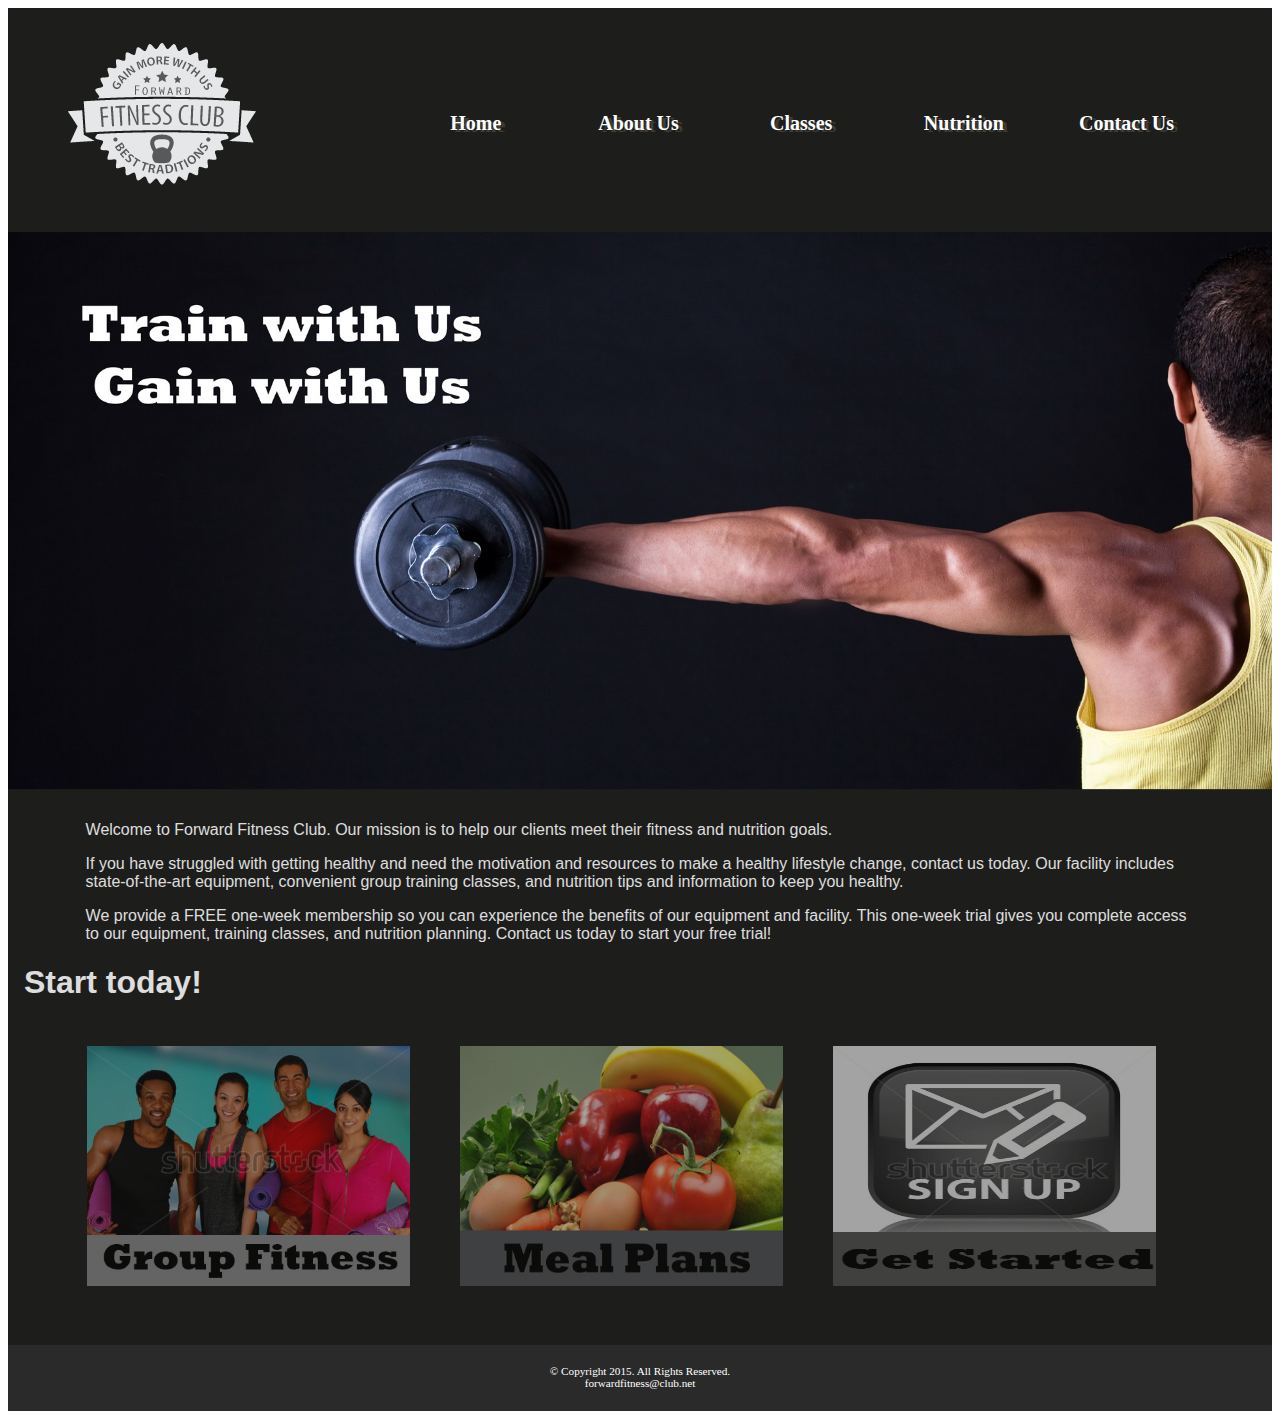
<file: index.html>
<!DOCTYPE html>
<!-- This template was created by Ken Transit, ISM 5994 -->
<html lang="en">
<head>
	<link rel="stylesheet" href="css/styles.css">
	<title>Forward Fitness Club</title>
	<meta charset="utf-8">
	<meta name="viewport" content="width=device-width, initial-scale=1">

</head>
<body>

	<div id="container"> 
	
	<!-- Use the header for a wesbite name, or a logo! -->
	<header>
		<a href="index.html"><img src="images/ffc_logo.png" alt="Forward Fitness Club Logo"> </a>
	</header>
	
	<!-- Use the nav area for hyperlinks, to other pages on the site! -->
	<nav>
		<ul>
			<li><a href="index.html">Home</a> </li>
			<li><a href="about.html">About Us</a> </li>
			<li><a href="class.html">Classes</a> </li>
			<li><a href="nutrition.html">Nutrition</a> </li>
			<li><a href="contact.html">Contact Us</a> </li> 
		</ul>
	</nav>
	
	<div id="banner" class="desktop">
		<img src="images/homeBanner.jpg" alt="home banner image">
	</div>
	
	<!-- Main area, main content goes here! -->
<main>
	<p> Welcome to Forward Fitness Club. Our mission is to help our clients meet their fitness and nutrition goals.</p>
		
	<div class="mobile">
		
		<h3> FREE One-Week Trial Membership! </h3>
		<p><a href="tel:8145559608"> Call Us Today to get started.</a></p>
		<h4> Fitness Club Hours </h4>
		<p> M-Th 6am-6pm <br>
			F: 6am-4pm <br>
			Sa: 8am-6pm <br>
			Su: closed </p>
		
	</div>
		
	<div class="desktop">
		<p>If you have struggled with getting healthy and need the motivation and resources to make a healthy lifestyle change, contact us today. Our facility includes state-of-the-art equipment, convenient group training classes, and nutrition tips and information to keep you healthy.</p>		
		<p>We provide a FREE one-week membership so you can experience the benefits of our equipment and facility. This one-week trial gives you complete access to our equipment, training classes, and nutrition planning. Contact us today to start your free trial!</p>
		<h1> Start today! </h1>
		<figure>
			<a href="class.html"><img src="images/group.jpg" alt="group fitness"> </a>
			<a href="nutrition.html"><img src="images/nutrition.jpg" alt="good nutrition"> </a>
			<a href="contact.html"><img src="images/signup.jpg" alt="sign up icon"> </a>		
		</figure>
	</div>
		
</main>
	
	<!-- Footer area! Like shoes for a website! (webpage footer content) -->
	<footer>
		&copy; Copyright 2015. All Rights Reserved. <br>
		<a href="mailto:forwardfitness@club.net"> forwardfitness@club.net </a>
	</footer>
	
	</div>
	
</body>
</html>
</file>
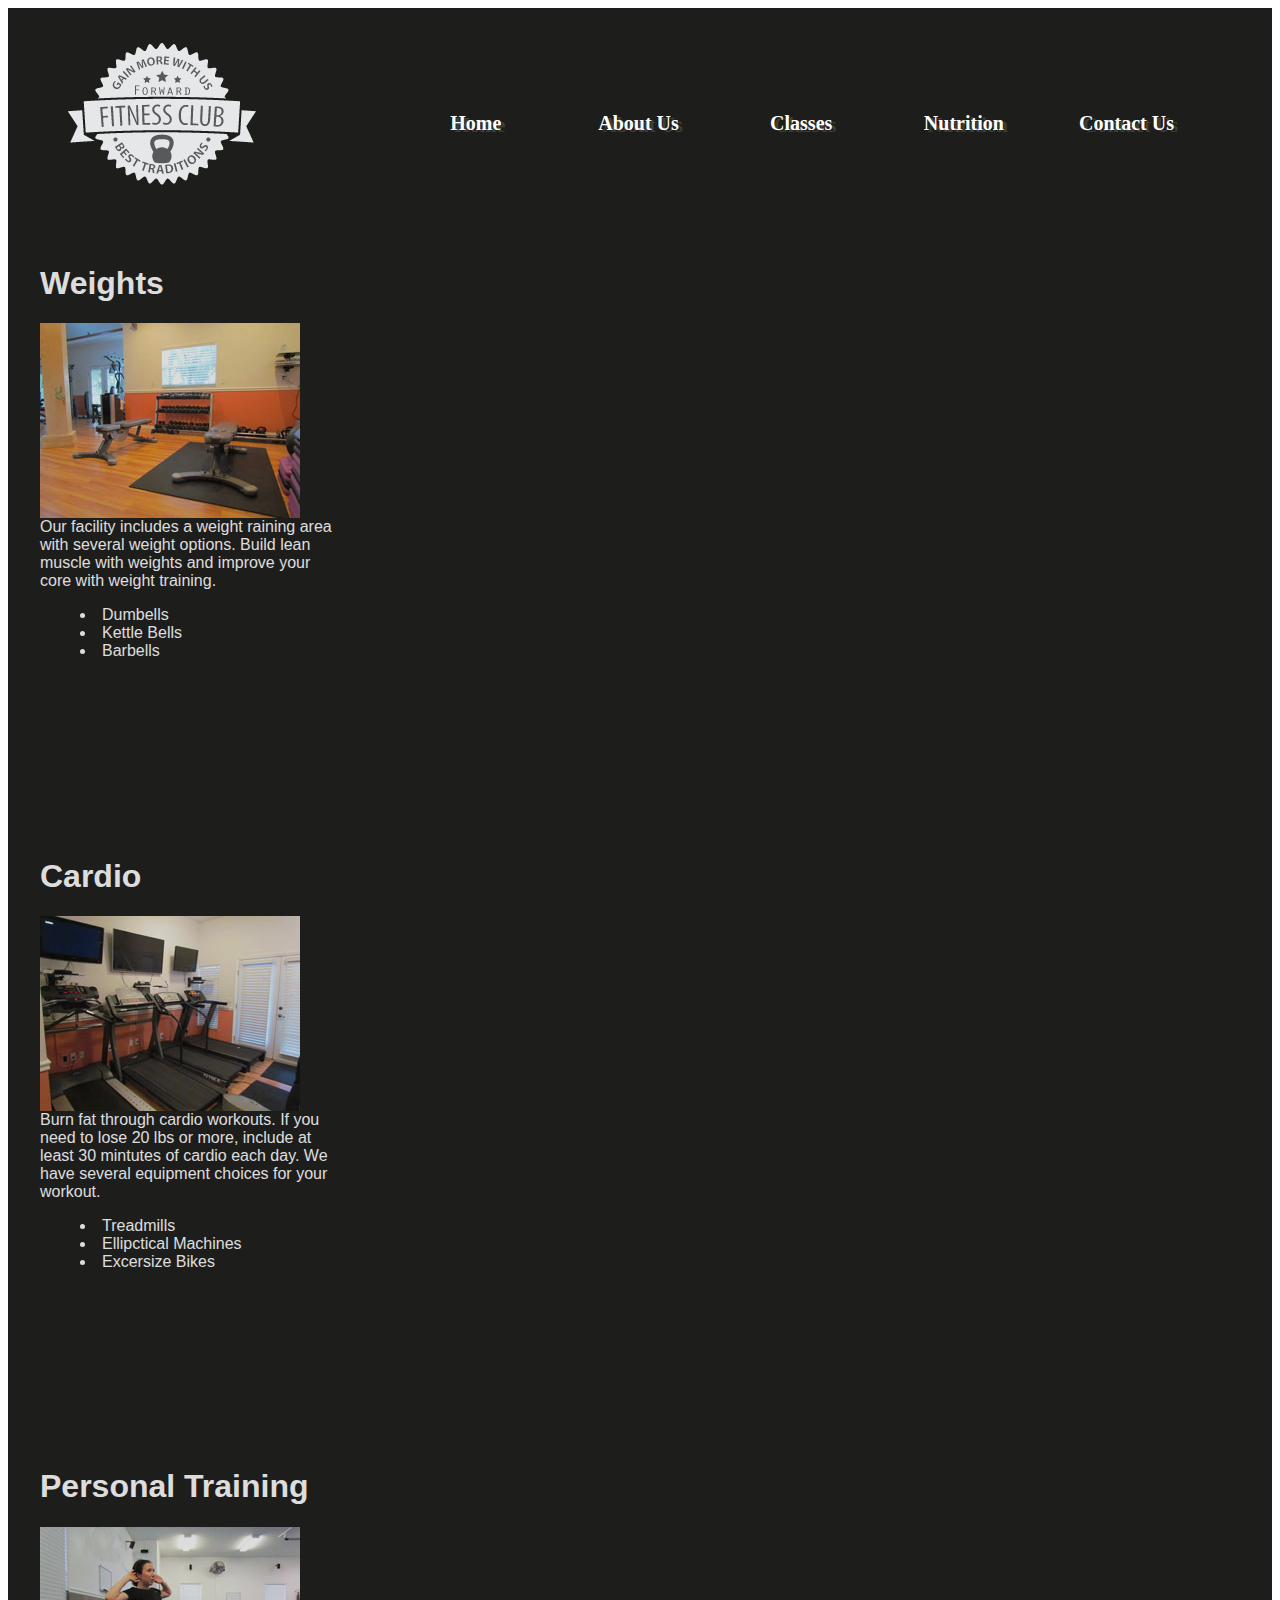
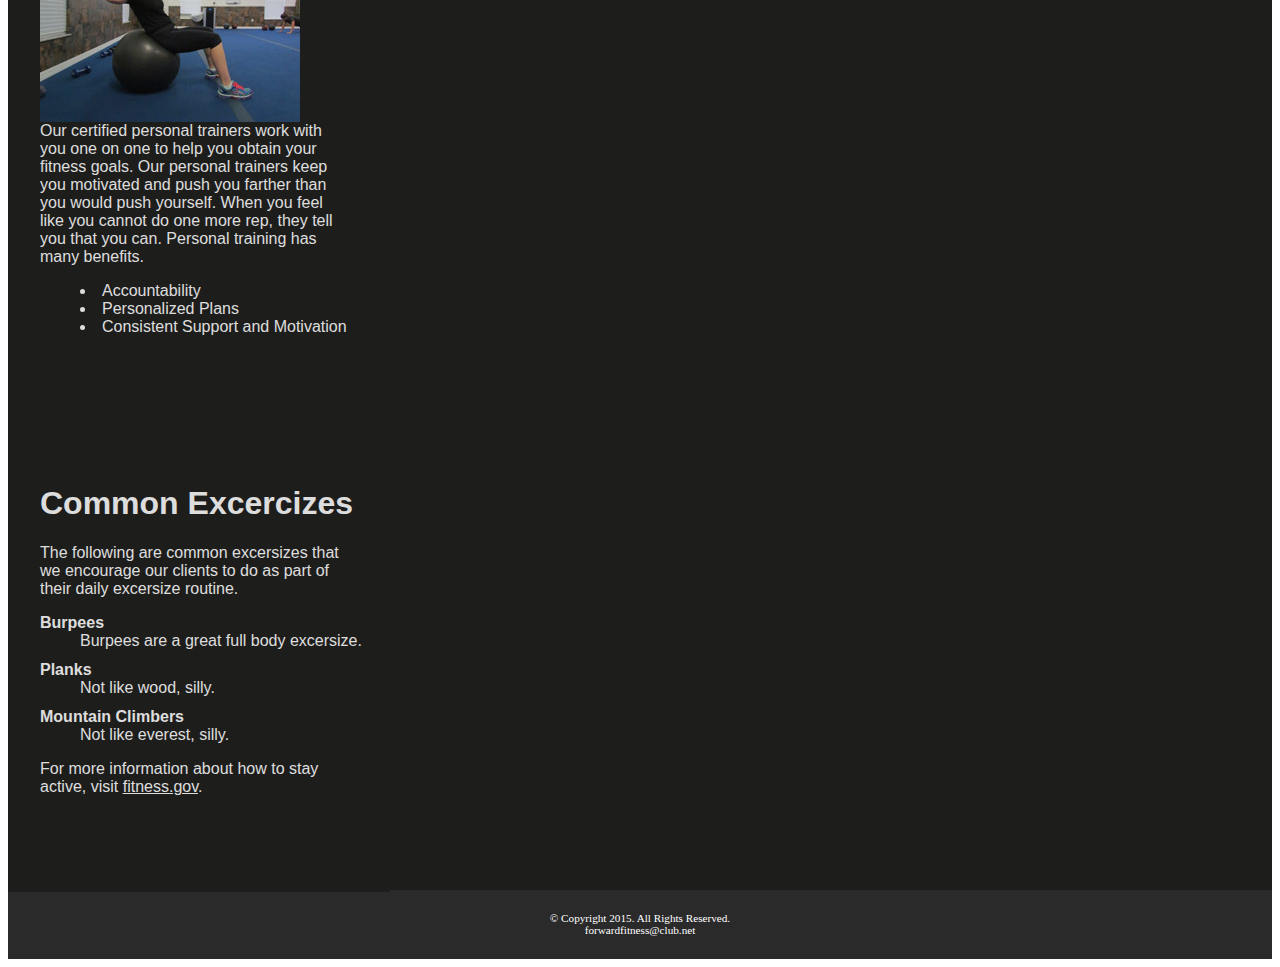
<file: about.html>
<!DOCTYPE html>
<!-- This template was created by Ken Transit, ISM 5994 -->
<html lang="en">
<head>
	<link rel="stylesheet" href="css/styles.css">
	<title>Forward Fitness Club</title>
	<meta charset="utf-8">
	<meta name="viewport" content="width=device-width, initial-scale=1">

</head>
<body>

	<div id="container"> 
	
	<!-- Use the header for a wesbite name, or a logo! -->
	<header>
		<a href="index.html"> <img src="images/ffc_logo.png" alt="Forward Fitness Club Logo"> </a>
	</header>
	
	<!-- Use the nav area for hyperlinks, to other pages on the site! -->
	<nav>
		<ul>
			<li><a href="index.html">Home</a> </li>
			<li><a href="about.html">About Us</a> </li>
			<li><a href="class.html">Classes</a> </li>
			<li><a href="nutrition.html">Nutrition</a> </li>
			<li><a href="contact.html">Contact Us</a> </li> 
		</ul>
	</nav>
	
	<!-- Main area, main content goes here! -->
	<main>
	
		<section>
		<h1>Weights</h1>
		<img class="equip" src="images/equipment1.jpg" alt="Weight Equipment" height="195" width="260">
		<p> Our facility includes a weight raining area with several weight options. Build lean muscle with weights and improve your core with weight training. </p>
		<ul class="items">
			<li>Dumbells</li>
			<li>Kettle Bells</li>
			<li>Barbells</li>
		</ul> 
		</section>
		
		<section>
		<h1>Cardio</h1>
		<img class="equip" src="images/equipment2.jpg" alt="Cardio Equipment" height="195" width="260">
		<p>Burn fat through cardio workouts. If you need to lose 20 lbs or more, include at least 30 mintutes of cardio each day. We have several equipment choices for your workout.</p>
		<ul class="items">
			<li>Treadmills</li>
			<li>Ellipctical Machines</li>
			<li>Excersize Bikes</li>
		</ul> 
		</section>
		
		<section>
		<h1>Personal Training</h1>
		<img class="equip" src="images/equipment3.jpg" alt="Personal Training" height="195" width="260">
		<p>Our certified personal trainers work with you one on one to help you obtain your fitness goals. Our personal trainers keep you motivated and push you farther than you would push yourself. When you feel like you cannot do one more rep, they tell you that you can. Personal training has many benefits.</p>
		<ul class="items">
			<li>Accountability</li>
			<li>Personalized Plans</li>
			<li>Consistent Support and Motivation</li>
		</ul> 
		</section>
		
		<section class="tablet">
			<h1> Common Excercizes </h1>
			<p> The following are common excersizes that we encourage our clients to do as part of their daily excersize routine. </p>
			<dl>
				<dt> Burpees </dt>
				<dd> Burpees are a great full body excersize. 
				</dd>
				
				<dt> Planks </dt>
				<dd> Not like wood, silly.
				</dd>			
		
				<dt> Mountain Climbers </dt>
				<dd> Not like everest, silly.
				</dd>
			</dl>
		
		<p>For more information about how to stay active, visit <a href="http://www.fitness.gov/be-active/ways-to-be-active/">fitness.gov</a>.</p>
		</section>
	</main>
	
	<!-- Footer area! Like shoes for a website! (webpage footer content) -->
	<footer>
		&copy; Copyright 2015. All Rights Reserved. <br>
		<a href="mailto:forwardfitness@club.net"> forwardfitness@club.net </a>
	</footer>
	
	</div>
	
</body>
</html>
</file>
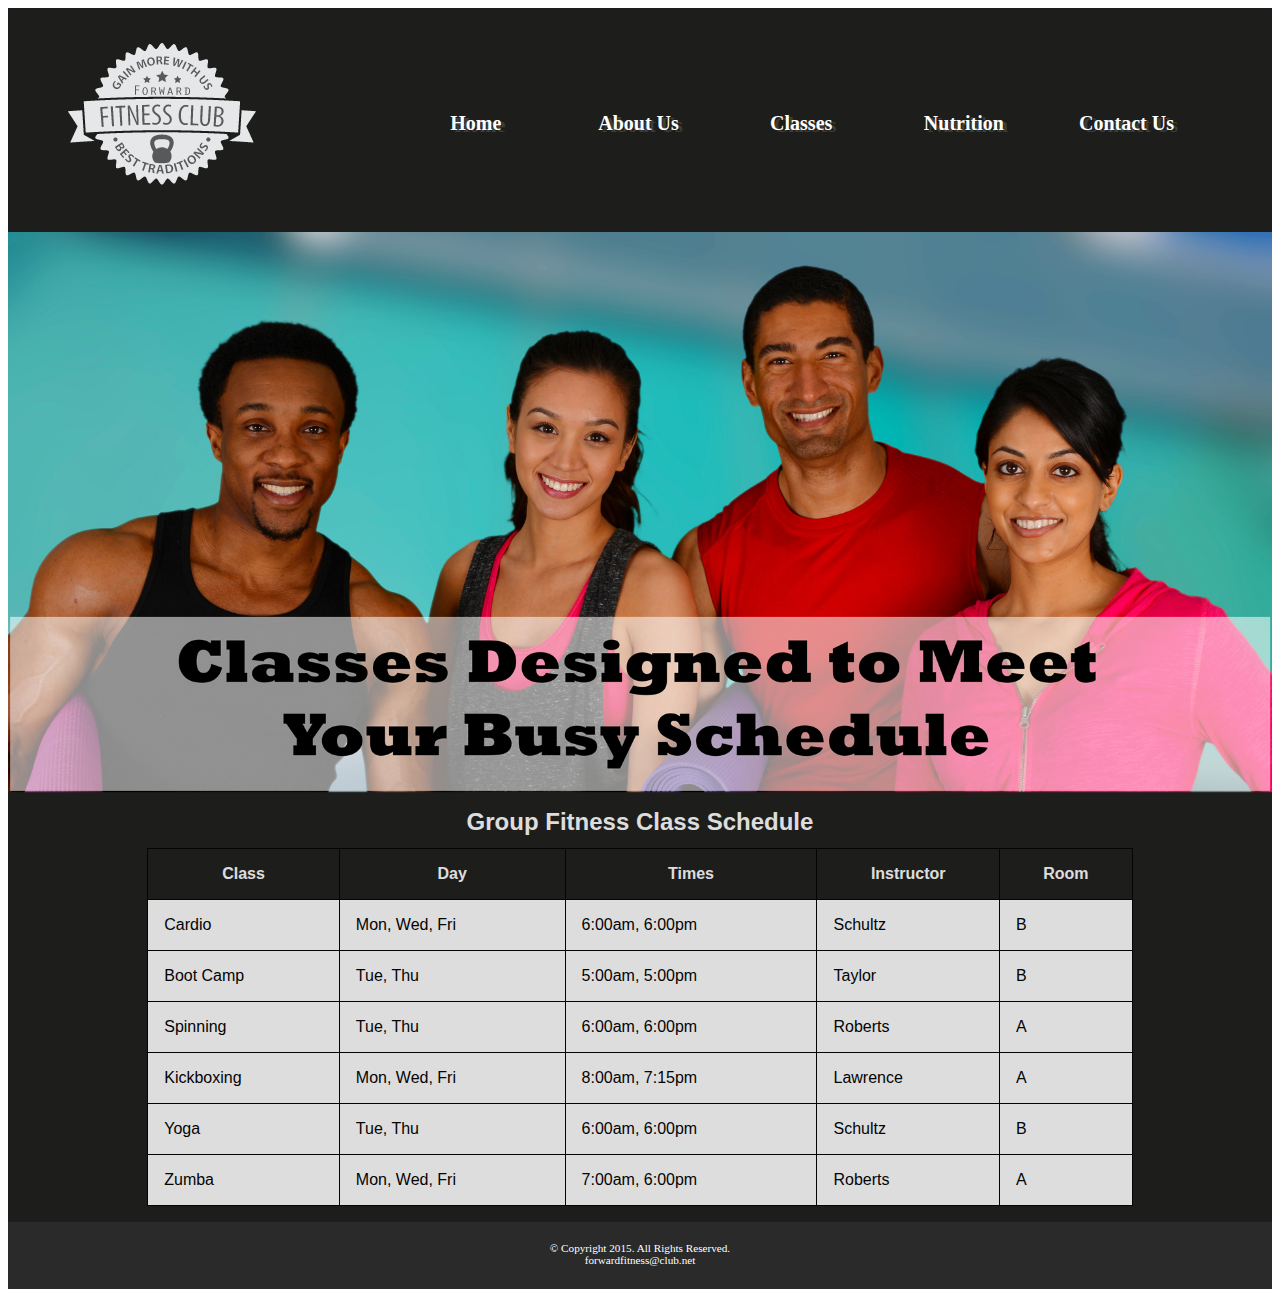
<file: class.html>
<!DOCTYPE html>
<!-- This template was created by Ken Transit, ISM 5994 -->
<html lang="en">
<head>
	<link rel="stylesheet" href="css/styles.css">
	<title>Forward Fitness Club</title>
	<meta charset="utf-8">
	<meta name="viewport" content="width=device-width, initial-scale=1">
</head>
<body>

	<div id="container"> 
	
	<!-- Use the header for a wesbite name, or a logo! -->
	<header>
		<a href="index.html"><img src="images/ffc_logo.png" alt="Forward Fitness Club Logo"> </a>
	</header>
	
	<!-- Use the nav area for hyperlinks, to other pages on the site! -->
	<nav>
		<ul>
			<li><a href="index.html">Home</a> </li>
			<li><a href="about.html">About Us</a> </li>
			<li><a href="class.html">Classes</a> </li>
			<li><a href="nutrition.html">Nutrition</a> </li>
			<li><a href="contact.html">Contact Us</a> </li> 
		</ul>
	</nav>
	
	<div id="banner" class="desktop">
		<img src="images/classesBanner.jpg" alt="classes banner image">
	</div>
	
	
	<!-- Main area, main content goes here! -->
	<main>
		<div class="mobile">
			<h3>Group Fitness Classes</h3>
			<p>Boot Camp: TR 5am &amp; 5pm</p>
			<p>Cardio: MWF 6am &amp; 6pm</p>
			<p>Kickboxing: MWF 8am &amp; 7:15pm</p>
			<p>Spinning: TR 6am &amp; 6pm</p>
			<p>Yoga: TR 6am &amp; 6pm</p>
			<p>Zumba: MWF 7am &amp; 6pm</p>
		</div>
		
		<div class="desktop">
	
		<table>
			<caption>Group Fitness Class Schedule</caption>
			<tr>
				<th>Class</th>
				<th>Day</th>
				<th>Times</th>
				<th>Instructor</th>
				<th>Room</th>
			</tr>
			<tr>
				<td>Cardio</td>
				<td>Mon, Wed, Fri</td>
				<td>6:00am, 6:00pm</td>
				<td>Schultz</td>
				<td>B</td>
			</tr>
			<tr>
				<td>Boot Camp</td>
				<td>Tue, Thu</td>
				<td>5:00am, 5:00pm</td>
				<td>Taylor</td>
				<td>B</td>
			</tr>
			<tr>
				<td>Spinning</td>
				<td>Tue, Thu</td>
				<td>6:00am, 6:00pm</td>
				<td>Roberts</td>
				<td>A</td>
			</tr>
			<tr>
				<td>Kickboxing</td>
				<td>Mon, Wed, Fri</td>
				<td>8:00am, 7:15pm</td>
				<td>Lawrence</td>
				<td>A</td>
			</tr>
			<tr>
				<td>Yoga</td>
				<td>Tue, Thu</td>
				<td>6:00am, 6:00pm</td>
				<td>Schultz</td>
				<td>B</td>
			</tr>
			<tr>
				<td>Zumba</td>
				<td>Mon, Wed, Fri</td>
				<td>7:00am, 6:00pm</td>
				<td>Roberts</td>
				<td>A</td>
			</tr>
			
		</table>
		</div>
	</main>
	
	<!-- Footer area! Like shoes for a website! (webpage footer content) -->
	<footer>
		&copy; Copyright 2015. All Rights Reserved. <br>
		<a href="mailto:forwardfitness@club.net"> forwardfitness@club.net </a>
	</footer>
	
	</div>
	
</body>
</html>
</file>
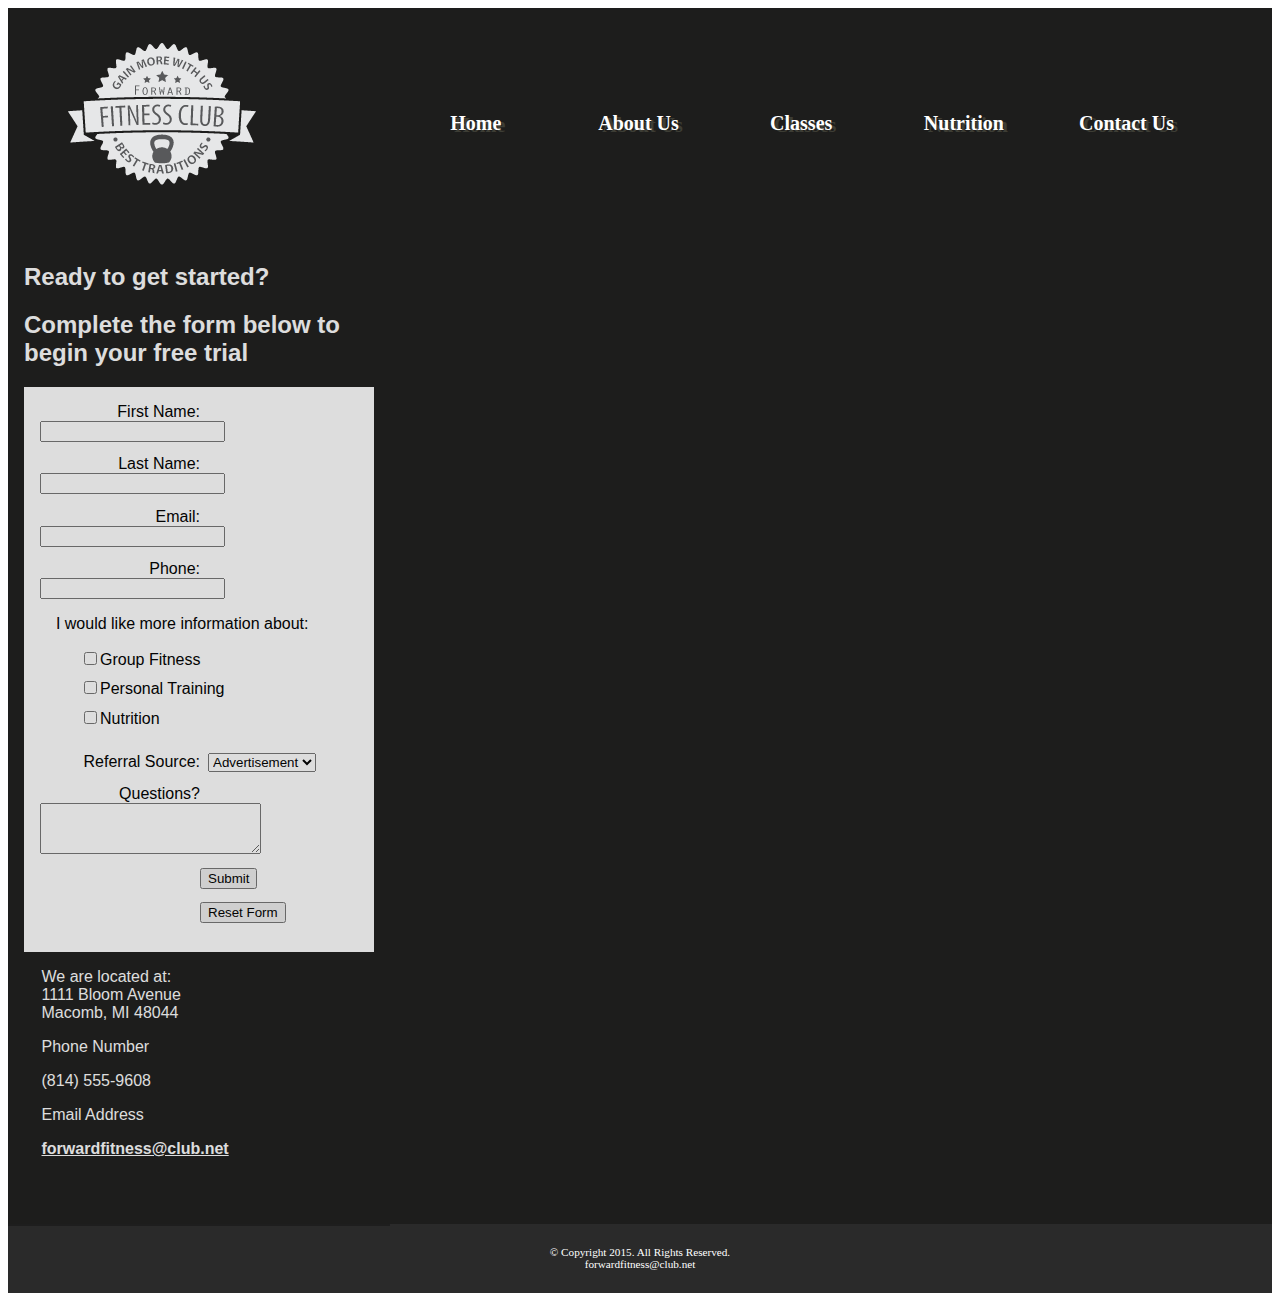
<file: contact.html>
<!DOCTYPE html>
<!-- This template was created by Ken Transit, ISM 5994 -->
<html lang="en">
<head>
	<link rel="stylesheet" href="css/styles.css">
	<title>Forward Fitness Club</title>
	<meta charset="utf-8">
	<meta name="viewport" content="width=device-width, initial-scale=1">
</head>

<body>

	<div id="container"> 
	
	<!-- Use the header for a wesbite name, or a logo! -->
	<header>
		<a href="index.html"><img src="images/ffc_logo.png" alt="Forward Fitness Club Logo"> </a>
	</header>
	<!-- Use the nav area for hyperlinks, to other pages on the site! -->
	<nav>
		<ul>
			<li><a href="index.html">Home</a> </li>
			<li><a href="about.html">About Us</a> </li>
			<li><a href="class.html">Classes</a> </li>
			<li><a href="nutrition.html">Nutrition</a> </li>
			<li><a href="contact.html">Contact Us</a> </li> 
		</ul>
	</nav>
	
	<!-- Main area, main content goes here! -->
<main>
	
	<h2>Ready to get started?</h2>
	<h2>Complete the form below to begin your free trial</h2>
	<form>
		<label for="fName">First Name:</label>
		<input type="text" id="fName" name="fName">
		
		<label for="lName">Last Name:</label>
		<input type="text" id="lName" name="lName">
			
		<label for="email">Email:</label>
		<input type="email" name="email" id="email">
			
		<label for="phone">Phone:</label>
		<input type="tel" id="phone" name="phone">
			
		<p>I would like more information about:</p>
		<ul>
			<li> <input type="checkbox" name="grpfit" id="grpfit" value="grpfit" class="chkbx">Group Fitness </li>
			<li> <input type="checkbox" name="prtrain" id="prtrain" value="prtrain" class="chkbx">Personal Training </li>
			<li> <input type="checkbox" name="nutr" id="nutr" value="nutr" class="chkbx">Nutrition </li>
		</ul>
		
		<label for="reference">Referral Source:</label>
		<select name="reference" id="reference">
			<option value="ad">Advertisement</option>
			<option value="friend">Friend</option>
			<option value="google">Google</option>
			<option value="social">Social Media</option>
			<option value="other">Other</option>
		</select>
		
		<label for="questions">Questions?</label>
		<textarea id="questions" name="questions" rows="3" cols="25"></textarea>
			<input type="submit" id="submit" value="Submit" class="btn">
			<input type="reset" id="reset" value="Reset Form" class="btn">		
	</form>	
	
	<p> We are located at: <br>
		1111 Bloom Avenue <br>
		Macomb, MI 48044 <br> </p>
			
	<p>Phone Number</p>
		<p><a class="mobile" href="tel:814559608"> (814) 555-9608 </a><span class="desktop">(814) 555-9608</span></p>
			
	<p>Email Address </p>
		<p><a href="mailto:forwardfitness@club.net:" class="contact">forwardfitness@club.net</a></p>
	<br> <br>
	
	
</main>
	
	<!-- Footer area! Like shoes for a website! (webpage footer content) -->
	<footer>
		&copy; Copyright 2015. All Rights Reserved. <br>
		<a href="mailto:forwardfitness@club.net"> forwardfitness@club.net </a>
	</footer>
	
	</div>
	
</body>
</html>
</file>
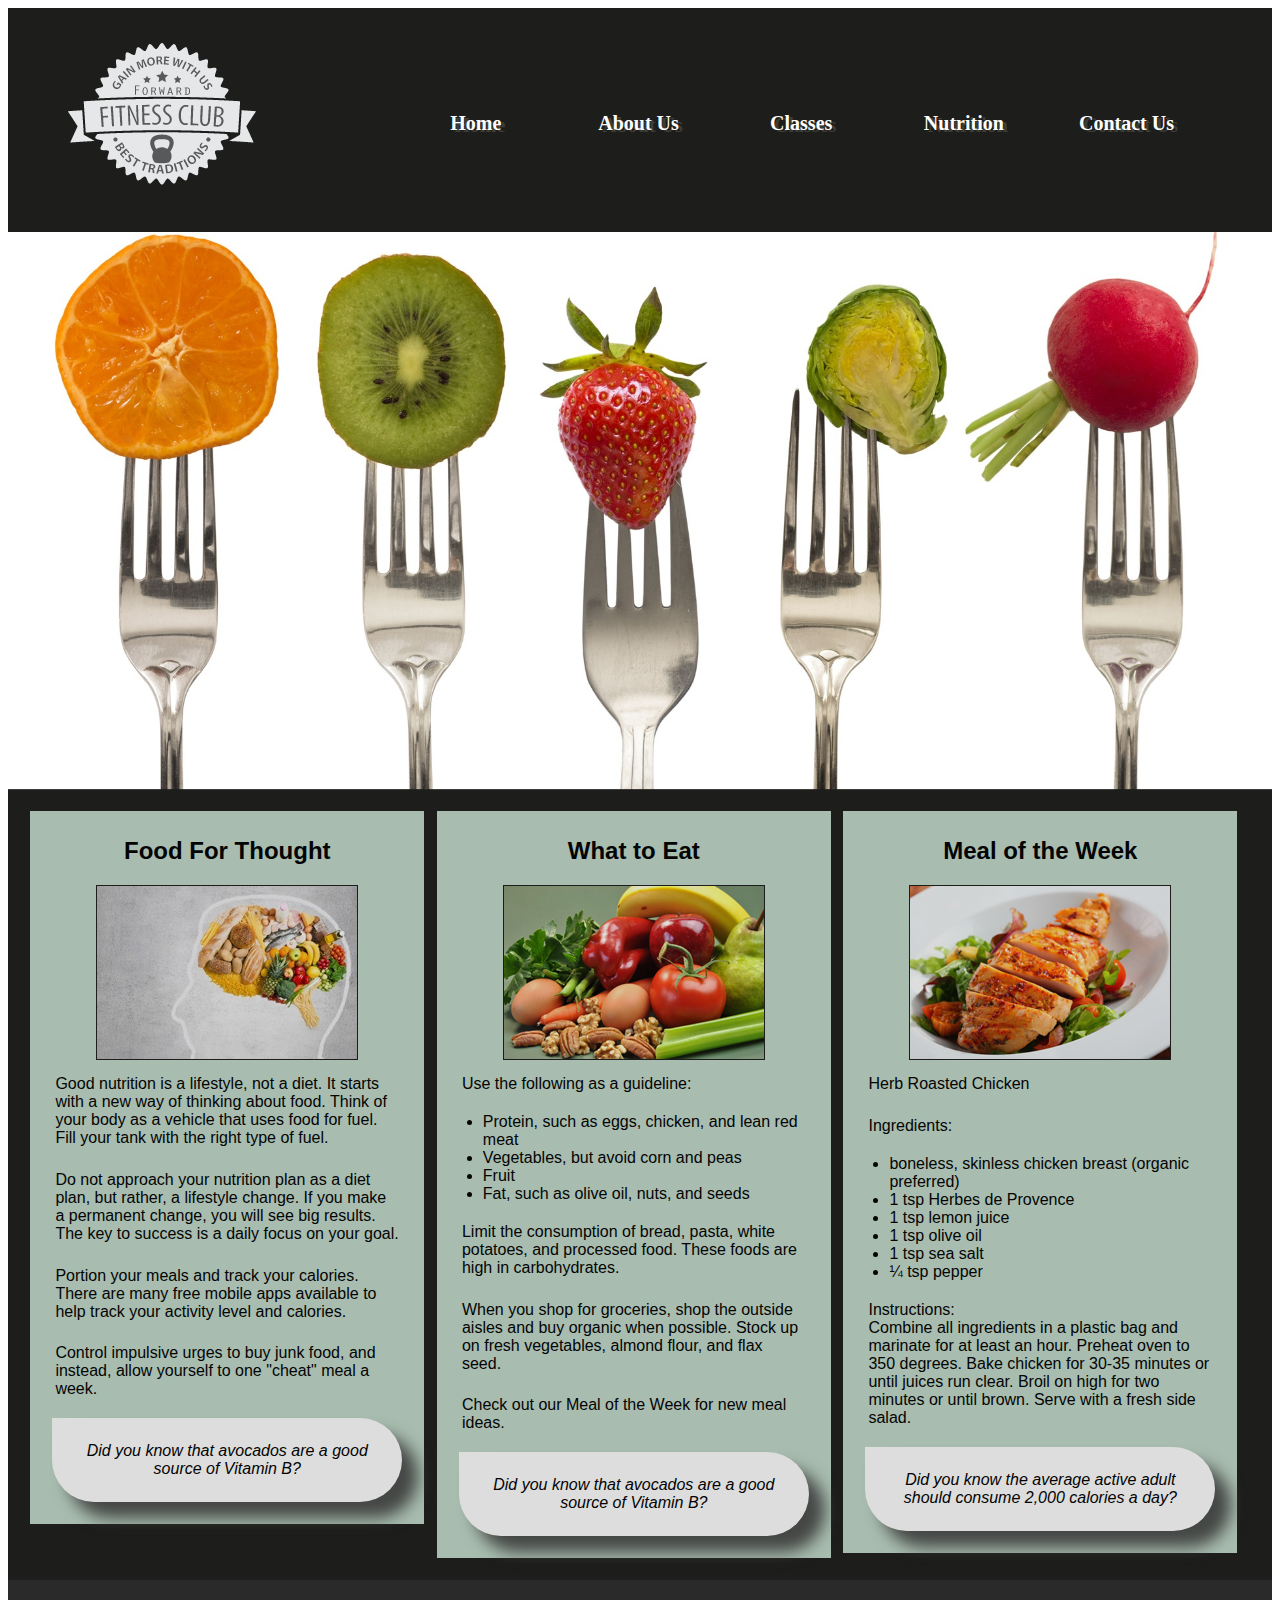
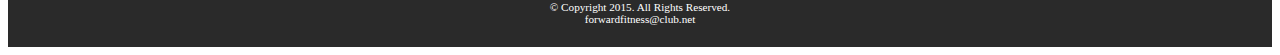
<file: nutrition.html>
<!DOCTYPE html>
<!-- This template was created by Ken Transit, ISM 5994 -->
<html lang="en">
<head>
	<link rel="stylesheet" href="css/styles.css">
	<title>Forward Fitness Club</title>
	<meta charset="utf-8">
	<meta name="viewport" content="width=device-width, initial-scale=1">
</head>
<body>

	<div id="container"> 
	
	<!-- Use the header for a wesbite name, or a logo! -->
	<header>
		<a href="index.html"><img src="images/ffc_logo.png" alt="Forward Fitness Club Logo"> </a>
	</header>
	
	<!-- Use the nav area for hyperlinks, to other pages on the site! -->
	<nav>
		<ul>
			<li><a href="index.html">Home</a> </li>
			<li><a href="about.html">About Us</a> </li>
			<li><a href="class.html">Classes</a> </li>
			<li><a href="nutrition.html">Nutrition</a> </li>
			<li><a href="contact.html">Contact Us</a> </li> 
		</ul>
	</nav>
	
	<div id="banner" class="desktop">
		<img src="images/nutritionBanner.jpg" alt="nutrition banner image">
	</div>	
	
	<!-- Main area, main content goes here! -->
	<main>
		
		<article>
			<h2> Food For Thought </h2>
			<img src="images/nutrition1.jpg" alt="food for thought image" class="desktop">
			<p>Good nutrition is a lifestyle, not a diet. It starts with a new way of thinking about food. Think of your body as a vehicle that uses food for fuel. Fill your tank with the right type of fuel.</p>
			<p>Do not approach your nutrition plan as a diet plan, but rather, a lifestyle change. If you make a permanent change, you will see big results. The key to success is a daily focus on your goal.</p> 
			<p>Portion your meals and track your calories. There are many free mobile apps available to help track your activity level and calories.</p>
			<p>Control impulsive urges to buy junk food, and instead, allow yourself to one "cheat" meal a week.</p>
			<aside>Did you know that avocados are a good source of Vitamin B?</aside>
		</article>
		
		<article>
			<h2> What to Eat</h2>
			<img src="images/nutrition2.jpg" alt="food image" class="desktop">
			<p>Use the following as a guideline:</p>
				<ul>
					<li>Protein, such as eggs, chicken, and lean red meat</li>
					<li>Vegetables, but avoid corn and peas</li>
					<li>Fruit</li>
					<li>Fat, such as olive oil, nuts, and seeds</li>
				</ul>
			<p>Limit the consumption of bread, pasta, white potatoes, and processed food. These foods are high in carbohydrates.</p>
			<p>When you shop for groceries, shop the outside aisles and buy organic when possible. Stock up on fresh vegetables, almond flour, and flax seed.</p>
			<p>Check out our Meal of the Week for new meal ideas.</p>
			<aside>Did you know that avocados are a good source of Vitamin B?</aside>
		</article>
		
		<article>
			<h2>Meal of the Week</h2>
			<img src="images/nutrition3.jpg" alt="herb roasted chicken image" class="desktop">
			<p>Herb Roasted Chicken</p>
			<p>Ingredients:</p>
			<ul>
				<li>boneless, skinless chicken breast (organic preferred)</li>
				<li>1 tsp Herbes de Provence</li>
				<li>1 tsp lemon juice</li>
				<li>1 tsp olive oil</li>
				<li>1 tsp sea salt</li>
				<li>&frac14; tsp pepper</li>
			</ul>	
			<p>Instructions:<br>
			Combine all ingredients in a plastic bag and marinate for at least an hour. Preheat oven to 350 degrees. Bake chicken for 30-35 minutes or until juices run clear. Broil on high for two minutes or until brown. Serve with a fresh side salad.</p>
			<aside>Did you know the average active adult should consume 2,000 calories a day?</aside>
		</article>
		
	</main>
	
	<!-- Footer area! Like shoes for a website! (webpage footer content) -->
	<footer>
		&copy; Copyright 2015. All Rights Reserved. <br>
		<a href="mailto:forwardfitness@club.net"> forwardfitness@club.net </a>
	</footer>
	
	</div>
	
</body>
</html>
</file>
<file: css/styles.css>
/* Style sheet created by Ken Transit 5994. */

body {
	background-color: #1D1D1C;
	
}

img {
	max-width: 100%
}

/*styles for mobile layout */

#container {
	width: 100%;
	margin-left: auto;
	margin-right: auto;
}

header{
	text-align: center;
	
}

nav {
	font-family: Georgia, "Times New Roman", serif;
	font-size: 1.25em;
	font-weight: bold;
	text-align: center;
	margin-top: -1.5em;
}

nav ul {
	padding: 0;
	margin-top: 0.5em;
	margin-bottom: 0.5em;
}

nav li {
	background-color: #9d9d93;
	border-radius: 2em;
	list-style-type: none;
	margin: 0.3em;
	padding: 0.4em;
}

nav li a {
	color: #FFFFFF;
	text-decoration: none;
}

.mobile {
	display: inline;
	
}

.desktop {
	display: none;
}	
	
main {
	display: block;
	background-color: #FFFFFF;
	font-family: Verdana, Arial, sans-serif;
	font-size: 1em;
	margin-top: 0.5em;
	padding: 1em;
	border-radius: 2em 0 2em 0;
	opacity: 0.85;
}

main a {
	background-color: #9d9d93;
	border-radius: 1em;
	color: #FFFFFF;
	font-weight: bold;
	padding: 0.5em;
	text-decoration: none;
}

footer {
	font-size: .70em;
	text-align: center;
	margin-top: 2em;
	color: #FFFFFF;
}

footer a {
	color: #FFFFFF;
	text-decoration: none;
}

.tablet{
	display: none;
}

.equip {
	display: none;
}

aside {
	font-style: italic;
}

input, select, textarea {
	display: block;
	margin-bottom: 1em;
}

label {
	display: block;
}

form ul {
	list-style-type: none;
}

.chkbx {
	display: inline-block;
}



/* TABLET */
@media only screen and (min-width: 660px) {
	
	nav li{
		display: inline;
		float: left;
		margin-left: 1%;
		margin-right: 1%;
		padding-left: 0;
		padding-right: 0;
		width: 18%;
		border-radius: 0;
		background-color: transparent;
	}

	main{
		clear: left;
		margin-top: -0.3em;
		border-radius: 0;
		overflow: auto;
		
	}	

	.mobile {
		display: none;
	}

	.desktop {
		display: inline;
	}

	.equip {
		display: inline;
		float: left;
		margin-right: 1.5em;
	}
	
	.items{
		display: block; 
		list-style-position: inside;
	}
	
	.tablet{
		display: block;
		margin-top: -3em;
		margin-bottom: -1em;
	}
	
	dt {
		font-weight: bold;
		margin-top: 0.7em;
	}
	
	ht {
		text-align: center;
	}
	
	figure img{
		background-color: #1D1D1C;
		display: inline;
		height: 8em;
		width: 28%;
		margin: 1%;
		padding: 1%;
	}
	
	figure a{
		background-color: transparent;
		padding: 0;
		text-decoration: none;
	}
	
	section{
		padding-bottom: 3em;
	}
	
	section h1{
		text-align: left;
	}
	
	section a {
		background-color: transparent;
		color: #1D1D1C;
		font-weight: normal;
		padding: 0;
		text-decoration: underline;
	}
	
	.contact {
		background-color: transparent;
		color: #1d1d1c;
		padding: 0;
		text-decoration: underline;
	}
	
	article{
		background-color: #c1d9ca;
		float: left;
		margin: 0.5%;
		padding: 0.5%;
		text-align: center;
		width: 31%;
	}
	
	main article img{
		border: solid 0.1em #1d1d1c;
		margin-left: auto;
		margin-right: auto;
	}

	main article p {
		color: #000000;
		margin-top: 2%;
		padding: 1%;
		text-align: left;
	}
	
	main article ul {
		text-align: left;
	}
	
	aside {
		background-color: #FFFFFF;
		border-radius: 0 5em 5em 5em;
		box-shadow: 1em 1em 1em #4C4F4D;
		padding: 1.5em;
		margin: 1em;
	}
	
	table {
		border: 0.1em solid #000000;
		border-collapse: collapse;
		margin-left: auto;
		margin-right: auto;
		width: 100%;
	}
	
	th, td {
		border: 0.1em solid #000000;
		padding: 1em;
	}
	
	th {
		background-color: #1D1D1C;
		color: #FFFFFF;
	}
	
	caption {
		font-size: 1.5em;
		font-weight: bold;
		padding-bottom: 0.5em;
	}
	
	label {
		float: left;
		padding-right: 0.5em;
		text-align: right;
		width: 10em;
	}
	
	.btn {
		margin-left: 12em;
	} 
	
}	
/*DESKTOP*/
@media only screen and (min-width: 830px){
	
	#container {
		background-color: #1D1D1C;
	}
	
	header {
		text-align: left;	
	}
	
	nav {
		float: right;
		margin-top: -7em;
		margin-right: 3em;
		margin-bottom: 0;
		width: 65%;
	}
	
	nav ul {
		margin: 0;
		padding-left: 0.50%;
		padding-right: 0.50%;
	}
	
	nav li{
		margin-left: 0;
		margin-right: 0;
		padding: 0;
		width: 20%;
		
	}
	
	nav li a{
		display: inline-block;
		padding: 0.7em;
		text-shadow: 0.2em 0.1em #3D3D35;
	}
	
	nav li a:link {
		color: #FFFFFF;
	}
	
	nav li a:visited {
		color: #CCCCFF;
	}
	
	nav li a:hover {
		color: #9d9d93;
		font-style: italic;
	}
	
	body {
		background-color: #FFFFFF;
	}	
	
		
	
	main{
		background-color: #1d1d1c;
	}
	
	main p {
		color: #FFFFFF;
		margin-left: auto;
		margin-right: auto;
		width: 90%;
	}
	
	main h2 {
		color: #FFFFFF;
	}
	
	h1 {
		color: #FFFFFF;
	}
	
	figure img{
		height: 15em;
		opacity: 0.7;
	}
	
	figure img:hover {
		opacity: 1;
	}
	
	footer {
		background-color: #2A2A2A;
		margin-top: -0.2em;
		padding: 2em;
	}
	
	.items {
		margin-bottom: 6em;
	}
	
	section {
		color: #FFFFFF;
		margin-left: 1em;
		padding-bottom: 5em;
	}
	
	section a {
		color: #FFFFFF;
	}
	
	section p {
		margin-left: 0;
	}
	
	.contact {
		color: #FFFFFF;
	}
	
	main article h2 {
		color: #000000;
	}
	
	table {
		background-color: #FFFFFF;
		width: 80%;
	}
	
	caption {
		color: #FFFFFF;
	}
	
	form {
		background-color: #FFFFFF;
		padding: 1em;
	}
	
	form p {
		color: #000000;
	}
	
}
</file>
